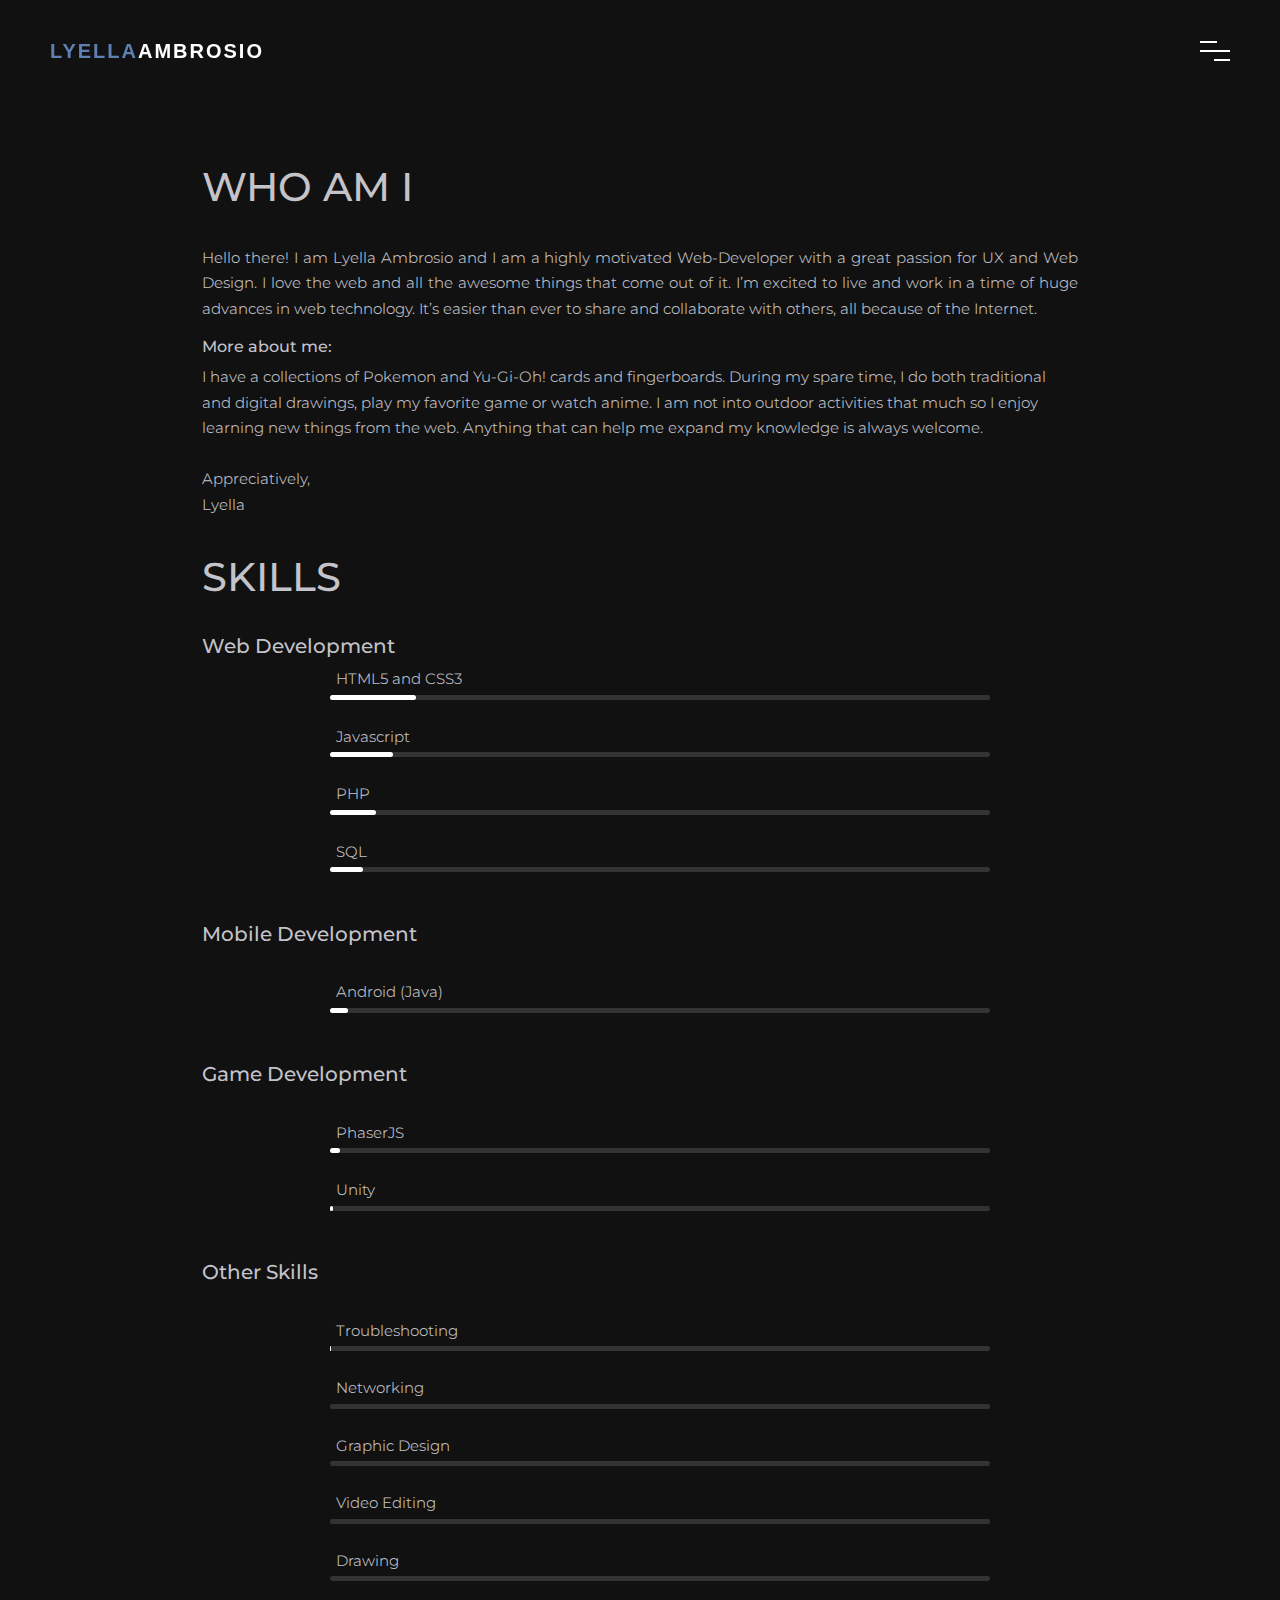
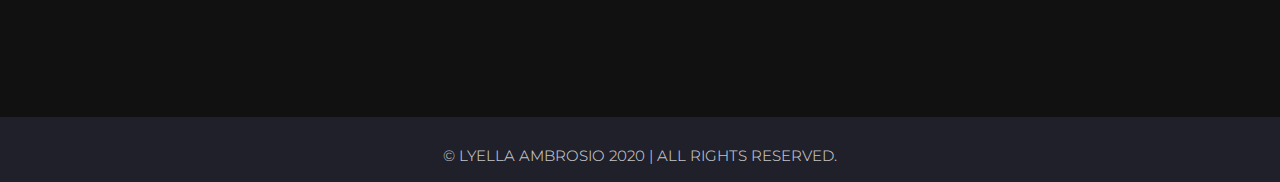
<file: lyellaambrosio.com/about.html>
<!DOCTYPE html>
<html lang="en" >
<head>
  <meta charset="UTF-8">
  <title>Lyella Ambrosio | Portfolio</title>
  <link rel='stylesheet' href='https://cdnjs.cloudflare.com/ajax/libs/twitter-bootstrap/4.1.3/css/bootstrap.min.css'>
  <link rel="stylesheet" href="https://cdnjs.cloudflare.com/ajax/libs/font-awesome/4.7.0/css/font-awesome.min.css">
  <link href="https://maxcdn.bootstrapcdn.com/font-awesome/4.6.3/css/font-awesome.min.css" rel="stylesheet">
  <link rel="stylesheet" href="./style.css">
  <link rel="stylesheet" href="./about.css">
  <link rel="stylesheet" href="./skills.css">
</head>
<body>
<!-- partial:index.partial.html -->
<header class="cd-header">
		<div class="header-wrapper">
			<div class="logo-wrap">
				<a href="#" class="hover-target"><span>Lyella</span>Ambrosio</a>
			</div>
			<div class="nav-but-wrap">
				<div class="menu-icon hover-target">
					<span class="menu-icon__line menu-icon__line-left"></span>
					<span class="menu-icon__line"></span>
					<span class="menu-icon__line menu-icon__line-right"></span>
				</div>					
			</div>					
		</div>				
	</header>

	<div class="nav">
		<div class="nav__content">
			<ul class="nav__list">
				<li class="nav__list-item active-nav"><a href="index.html" class="hover-target">home</a></li>
				<li class="nav__list-item"><a href="about.html" class="hover-target">about me</a></li>
				<li class="nav__list-item"><a href="works.html" class="hover-target">works	</a></li>
				<li class="nav__list-item"><a href="contact.html" class="hover-target">contact</a></li>
			</ul>
		</div>
	</div>		
	<br><br><br><br><br><br>
	<!-- main body content -->
	<div>
				<div  class="center">
					<h1>WHO AM I</h1>
					<br>
					<p style="text-align: justify;">
						Hello there! I am Lyella Ambrosio and I am a highly motivated Web-Developer
						with a great passion for UX and Web Design. I love the web and all the awesome things that come out of it.
						I’m excited to live and work in a time of huge advances in web technology.
						 It’s easier than ever to share and collaborate with others, all because of
						  the Internet.
					  </p>
					  <h6>More about me:</h6>
					  <p>
						I have a collections of Pokemon and Yu-Gi-Oh! cards and fingerboards. During my spare time, I do both traditional and digital drawings, play my favorite game or watch anime. I am not into outdoor activities that much so I enjoy learning new things from the web. Anything that can help me expand my knowledge is always welcome. 
						<br /> <br />
						Appreciatively,
						<br />
						Lyella
						</p>

				</div>
				 
				<div class="center">
					<h1>SKILLS</h1><hr>	
					<h5>Web Development</h5>	
					<ul id="skills">	
						<li>
							HTML5 and CSS3
							<div class="bar-container">
								<span class="bar" data-bar='{ "color": "#fff" }'>
									<span class="pct">85%</span>
								</span>
							</div>
						</li>
						<li>
							Javascript
							<div class="bar-container">
								<span class="bar" data-bar='{ "color": "#fff", "delay": 100 }'>
									<span class="pct">80%</span>
								</span>
							</div>
						</li>
							<li>
							PHP
							<div class="bar-container">
								<span class="bar" data-bar='{ "color": "#fff", "delay": 200 }'>
									<span class="pct">80%</span>
								</span>
							</div>
						</li>
						<li>
							SQL
							<div class="bar-container">
								<span class="bar" data-bar='{ "color": "#fff", "delay": 300 }'>
									<span class="pct">85%</span>
								</span>
							</div>
						</li>
					</ul>
					<br>
				<h5>Mobile Development</h5>	
				<br>
				<ul id="skills">
					<li>
						Android (Java)
						<div class="bar-container">
							<span class="bar" data-bar='{ "color": "#fff", "delay": 400 }'>
								<span class="pct">75%</span>
							</span>
						</div>
					</li>
				</ul>
				<br>
				<h5>Game Development</h5>	
				<br>
				<ul id="skills">
					<li>
						PhaserJS
						<div class="bar-container">
							<span class="bar" data-bar='{ "color": "#fff", "delay": 500 }'>
								<span class="pct">80%</span>
							</span>
						</div>
					</li>
					<li>
						Unity
						<div class="bar-container">
							<span class="bar" data-bar='{ "color": "#fff", "delay": 600 }'>
								<span class="pct">65%</span>
							</span>
						</div>
					</li>
				</ul>
				<br>
				<h5>Other Skills</h5>	
				<br>
				<ul id="skills">
					<li>
						Troubleshooting
						<div class="bar-container">
							<span class="bar" data-bar='{ "color": "#fff", "delay": 700 }'>
								<span class="pct">80%</span>
							</span>
						</div>
					</li>
					<li>
						Networking
						<div class="bar-container">
							<span class="bar" data-bar='{ "color": "#fff", "delay": 800 }'>
								<span class="pct">70%</span>
							</span>
						</div>
					</li>
					<li>
						Graphic Design
						<div class="bar-container">
							<span class="bar" data-bar='{ "color": "#fff", "delay": 900 }'>
								<span class="pct">75%</span>
							</span>
						</div>
					</li>
					<li>
					<li>
						Video Editing
						<div class="bar-container">
							<span class="bar" data-bar='{ "color": "#fff", "delay": 1000 }'>
								<span class="pct">70%</span>
							</span>
						</div>
					</li>
					<li>
					<li>
					<li>
						Drawing
						<div class="bar-container">
							<span class="bar" data-bar='{ "color": "#fff", "delay": 1100 }'>
								<span class="pct">80%</span>
							</span>
						</div>
					</li>
				</ul>
			  <div>
		</main> 
	  </div>
	</div>  
	<!-- end of body content -->
	<br><br>
	<div class='cursor' id="cursor"></div>
	<div class='cursor2' id="cursor2"></div>
	<div class='cursor3' id="cursor3"></div>
	<br><br>

<!-- footer -->
<footer>
	<br>  
<p>&copy; LYELLA AMBROSIO 2020 | ALL RIGHTS RESERVED.</p>
</footer>
<!-- partial -->
  <script src='https://cdnjs.cloudflare.com/ajax/libs/jquery/3.3.1/jquery.min.js'></script><script  src="./script.js"></script>
  </script>
</body>
</html>
</file>
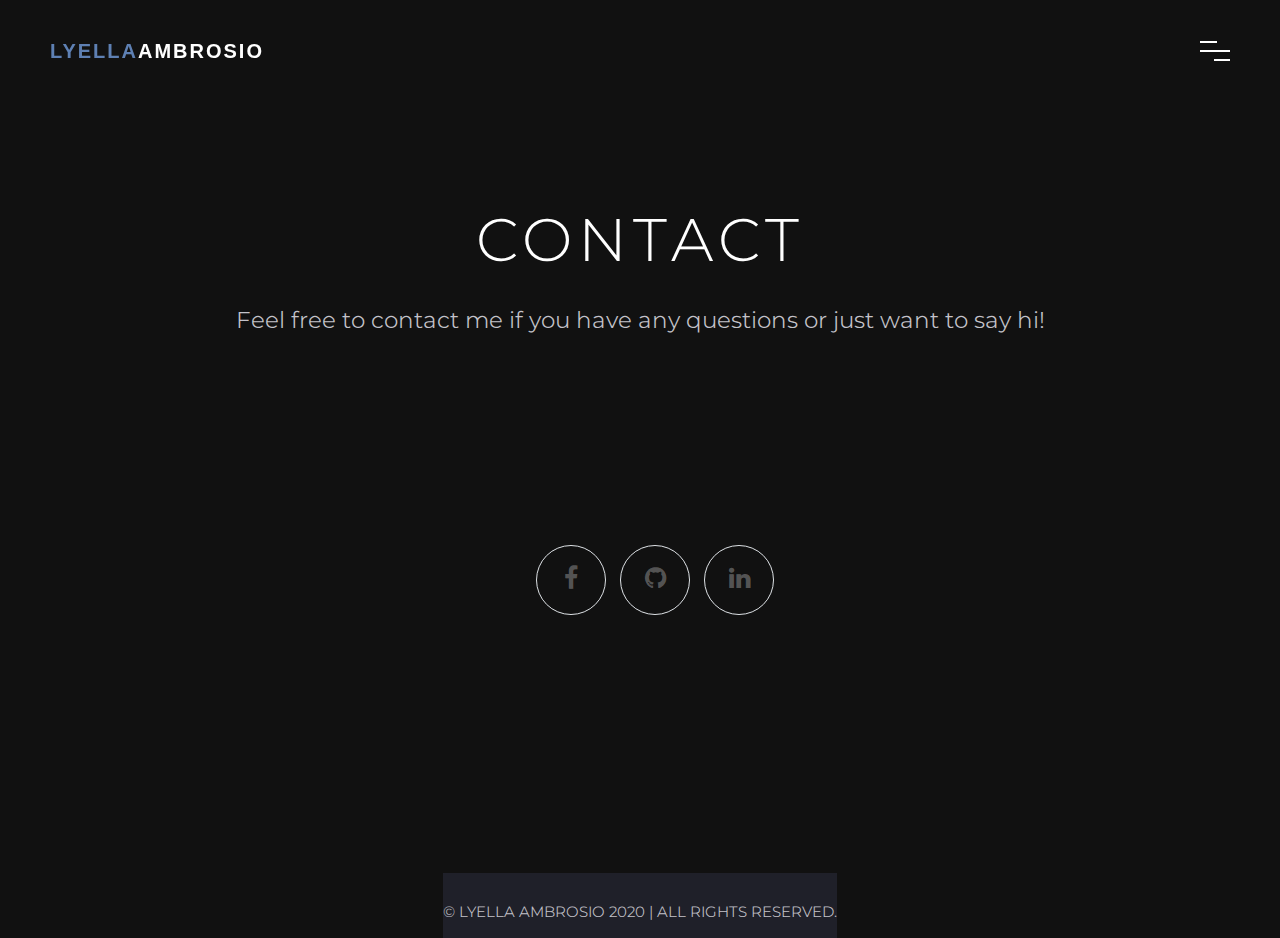
<file: lyellaambrosio.com/contact.html>
<!DOCTYPE html>
<html lang="en" >
<head>
  <meta charset="UTF-8">
  <title>Lyella Ambrosio | Portfolio</title>
  <link rel='stylesheet' href='https://cdnjs.cloudflare.com/ajax/libs/twitter-bootstrap/4.1.3/css/bootstrap.min.css'>
  <link rel="stylesheet" href="https://cdnjs.cloudflare.com/ajax/libs/font-awesome/4.7.0/css/font-awesome.min.css">
  <link href="https://maxcdn.bootstrapcdn.com/font-awesome/4.6.3/css/font-awesome.min.css" rel="stylesheet">
  <link rel="stylesheet" href="./style.css">
  <link rel="stylesheet" href="./contact.css">

</head>
<body>
<!-- partial:index.partial.html -->
<header class="cd-header">
		<div class="header-wrapper">
			<div class="logo-wrap">
				<a href="#" class="hover-target"><span>Lyella</span>Ambrosio</a>
			</div>
			<div class="nav-but-wrap">
				<div class="menu-icon hover-target">
					<span class="menu-icon__line menu-icon__line-left"></span>
					<span class="menu-icon__line"></span>
					<span class="menu-icon__line menu-icon__line-right"></span>
				</div>					
			</div>					
		</div>				
	</header>

	<div class="nav">
		<div class="nav__content">
			<ul class="nav__list">
				<li class="nav__list-item active-nav"><a href="index.html" class="hover-target">home</a></li>
				<li class="nav__list-item"><a href="about.html" class="hover-target">about me</a></li>
				<li class="nav__list-item"><a href="works.html" class="hover-target">works	</a></li>
				<li class="nav__list-item"><a href="contact.html" class="hover-target">contact</a></li>
			</ul>
		</div>
	</div>		
    <!-- main body -->
    <section id="contact">
        <br><br><br><br><br><br>
        <h1 class="section-header">CONTACT</h1>
        <p style="text-align: center;font-size: 1.5em;">Feel free to contact me if you have any questions or just want to say hi! </p>
        <div class="center">
            <div id="social">
              <ul>
                <li class="facebook">
                  <button class="border" onclick=" window.open('https://facebook.com/rewolfllaw','_blank')"><i class="fa fa-facebook"></i></button>
                </li>
            
                <li class="github">
                  <button class="border" onclick=" window.open('https://github.com/lyella','_blank')"><i class="fa fa-github"></i></button>
                </li>
            
                <li class="linkedin">
                  <button class="border" onclick=" window.open('https://linkedin.com/li/lyella','_blank')"><i class="fa fa-linkedin"></i></button>
                </li>
              </ul>
            </div>
              </div>
        </div>
      </section>   
    <!-- end main body -->
	<br><br>
	<div class='cursor' id="cursor"></div>
	<div class='cursor2' id="cursor2"></div>
	<div class='cursor3' id="cursor3"></div>
	<br><br><br><br>

<!-- footer -->
<footer>
    <footer>
        <br>  
    <p>&copy; LYELLA AMBROSIO 2020 | ALL RIGHTS RESERVED.</p>
    </footer>
</footer>
<!-- partial -->
  <script src='https://cdnjs.cloudflare.com/ajax/libs/jquery/3.3.1/jquery.min.js'></script><script  src="./script.js"></script>
  </script>
</body>
</html>
<!-- Feel free to contact me if you have any questions or just want to say hi! -->
</file>
<file: lyellaambrosio.com/style.css>
@import url('https://fonts.googleapis.com/css2?family=Montserrat:wght@400;900&display=swap');

body{
	font-family: 'Montserrat', sans-serif;
	font-weight: 350;
	font-size: 15px;
	line-height: 1.7;
	color: #c4c3ca;
	background-color: #111;
	overflow-x: hidden;
	-webkit-transition: all 300ms linear;
	transition: all 300ms linear;
}
a {
	cursor: pointer;
}
a:hover {
	text-decoration: none;
}

/* #Cursor
================================================== */

.cursor,
.cursor2,
.cursor3{
	position: fixed;
	border-radius: 50%;	
	transform: translateX(-50%) translateY(-50%);
	pointer-events: none;
	left: -100px;
	top: 50%;
	mix-blend-mode: difference;
	-webkit-transition: all 300ms linear;
	transition: all 300ms linear;
}
.cursor{
	background-color: #fff;
	height: 0;
	width: 0;
	z-index: 99999;
}
.cursor2,.cursor3{
	height: 36px;
	width: 36px;
	z-index:99998;
	-webkit-transition:all 0.3s ease-out;
	transition:all 0.3s ease-out
}
.cursor2.hover,
.cursor3.hover{
	-webkit-transform:scale(2) translateX(-25%) translateY(-25%);
	transform:scale(2) translateX(-25%) translateY(-25%);
	border:none
}
.cursor2{
	border: 2px solid #fff;
	box-shadow: 0 0 22px rgba(255, 255, 255, 0.6);
}
.cursor2.hover{
	background: rgba(255,255,255,1);
	box-shadow: 0 0 12px rgba(255, 255, 255, 0.2);
}

@media screen and (max-width: 1200px){
	.cursor,.cursor2,.cursor3{
		display: none
	}
}

/* #Primary style
================================================== */

.section {
    position: relative;
	width: 100%;
	display: block;
}
.over-hide{
	overflow: hidden;
}
.full-height {
	height: 100vh;
}

/* #Navigation
================================================== */
 
.cd-header{
    position: fixed;
	width:100%;
	top:0;
	left:0;
	z-index:100;
} 
.header-wrapper{
    position: relative;
	width: calc(100% - 100px);
	margin-left: 50px;
} 
.logo-wrap {
	position: absolute;
	display:block;
	left:0;
	top: 40px;
	cursor: pointer;
}
.logo-wrap a {
	cursor: pointer;
	font-family: 'Anton', sans-serif;
	font-weight: 900;
	font-size: 20px;
	line-height: 20px;
	text-transform: uppercase;
	letter-spacing: 2px;
	color: #fff;
	transition : all 0.3s ease-out;
}
.logo-wrap a span{ 
	color: #5e80b3;
}
.logo-wrap a:hover {
	opacity: 0.9;
}
.nav-but-wrap{ 
	position: relative;
	display: inline-block;
	float: right;
	padding-left: 15px;
	padding-top: 15px;
	margin-top: 26px;
	transition : all 0.3s ease-out;
}
.menu-icon {
	height: 30px;
	width: 30px;
	position: relative;
	z-index: 2;
	cursor: pointer;
	display: block;
}
.menu-icon__line {
	height: 2px;
	width: 30px;
	display: block;
	background-color: #fff;
	margin-bottom: 7px;
	cursor: pointer;
	-webkit-transition: background-color .5s ease, -webkit-transform .2s ease;
	transition: background-color .5s ease, -webkit-transform .2s ease;
	transition: transform .2s ease, background-color .5s ease;
	transition: transform .2s ease, background-color .5s ease, -webkit-transform .2s ease;
}
.menu-icon__line-left {
	width: 16.5px;
	-webkit-transition: all 200ms linear;
	transition: all 200ms linear;
}
.menu-icon__line-right {
	width: 16.5px;
	float: right;
	-webkit-transition: all 200ms linear;
	-moz-transition: all 200ms linear;
	-o-transition: all 200ms linear;
	-ms-transition: all 200ms linear;
	transition: all 200ms linear;
}
.menu-icon:hover .menu-icon__line-left,
.menu-icon:hover .menu-icon__line-right {
	width: 30px;
}
.nav {
	position: fixed;
	z-index: 98;
}
.nav:before, .nav:after {
	content: "";
	position: fixed;
	width: 100vw;
	height: 100vh;
	background: rgba(20, 21, 26,0.6);
	border-bottom-left-radius: 200%;
	z-index: -1;
	-webkit-transition: -webkit-transform cubic-bezier(0.77, 0, 0.175, 1) 0.6s, border-radius linear 0.8s;
	transition: -webkit-transform cubic-bezier(0.77, 0, 0.175, 1) 0.6s, border-radius linear 0.8s;
	transition: transform cubic-bezier(0.77, 0, 0.175, 1) 0.6s, border-radius linear 0.8s;
	transition: transform cubic-bezier(0.77, 0, 0.175, 1) 0.6s, -webkit-transform cubic-bezier(0.77, 0, 0.175, 1) 0.6s, border-radius linear 0.8s;
	-webkit-transform: translateX(100%) translateY(-100%);
          transform: translateX(100%) translateY(-100%);
}
.nav:after {
	background: rgba(9,9,12,1);
	-webkit-transition-delay: 0s;
          transition-delay: 0s;
}
.nav:before {
	-webkit-transition-delay: .2s;
          transition-delay: .2s;
}
.nav__content {
	position: fixed;
	visibility: hidden;
	top: 50%;
	margin-top: 20px;
	-webkit-transform: translate(0%, -50%);
          transform: translate(0%, -50%);
	width: 100%;
	text-align: center;
}
.nav__list {
	position: relative;
	padding: 0;
	margin: 0;
	z-index: 2;
}
.nav__list-item {
	position: relative;
	display: block;
	-webkit-transition-delay: 0.8s;
          transition-delay: 0.8s;
	opacity: 0;
	text-align: center;
	color: #fff;
	overflow: hidden; 
	font-family: 'Montserrat', sans-serif;
	font-size: 8vh;
	font-weight: 900;
	line-height: 1.15;
	letter-spacing: 3px;
	-webkit-transform: translate(100px, 0%);
          transform: translate(100px, 0%);
	-webkit-transition: opacity .2s ease, -webkit-transform .3s ease;
	transition: opacity .2s ease, -webkit-transform .3s ease;
	transition: opacity .2s ease, transform .3s ease;
	transition: opacity .2s ease, transform .3s ease, -webkit-transform .3s ease;
	margin-top: 0;
	margin-bottom: 0;
}
.nav__list-item a{ 
	position: relative;
	text-decoration: none;
	color: rgba(255,255,255,0.6);
	overflow: hidden; 
	cursor: pointer;
	padding-left: 5px;
	padding-right: 5px;
	font-weight: 900;
	z-index: 2;
	display: inline-block;
	text-transform: uppercase;
    -webkit-transition: all 200ms linear;
    transition: all 200ms linear; 
}
.nav__list-item a:after{ 
	position: absolute;
	content: '';
	top: 50%;
	margin-top: -2px;
	left: 50%;
	width: 0;
	height: 0;
	opacity: 0;
	background-color: #779ecb ;
	z-index: 1;
    -webkit-transition: all 200ms linear;
    transition: all 200ms linear; 
}
.nav__list-item a:hover:after{ 
	height: 4px;
	opacity: 1;
	left: 0;
	width: 100%;
}
.nav__list-item a:hover{
	color: rgba(255,255,255,1);
}
.nav__list-item.active-nav a{
	color: rgba(255,255,255,1);
}
.nav__list-item.active-nav a:after{ 
	height: 4px;
	opacity: 1;
	left: 0;
	width: 100%;
}
body.nav-active .nav__content {
	visibility: visible;
}
body.nav-active .menu-icon__line {
	background-color: #fff;
	-webkit-transform: translate(0px, 0px) rotate(-45deg);
          transform: translate(0px, 0px) rotate(-45deg);
}
body.nav-active .menu-icon__line-left {
	width: 15px;
	-webkit-transform: translate(2px, 4px) rotate(45deg);
          transform: translate(2px, 4px) rotate(45deg);
}
body.nav-active .menu-icon__line-right {
	width: 15px;
	float: right;
	-webkit-transform: translate(-3px, -3.5px) rotate(45deg);
          transform: translate(-3px, -3.5px) rotate(45deg);
}
body.nav-active .menu-icon:hover .menu-icon__line-left,
body.nav-active .menu-icon:hover .menu-icon__line-right {
	width: 15px;
}
body.nav-active .nav {
	visibility: visible;
}
body.nav-active .nav:before, body.nav-active .nav:after {
	-webkit-transform: translateX(0%) translateY(0%);
          transform: translateX(0%) translateY(0%);
	border-radius: 0;
}
body.nav-active .nav:after {
	-webkit-transition-delay: .1s;
          transition-delay: .1s;
}
body.nav-active .nav:before {
	-webkit-transition-delay: 0s;
          transition-delay: 0s;
}
body.nav-active .nav__list-item {
	opacity: 1;
	-webkit-transform: translateX(0%);
          transform: translateX(0%);
	-webkit-transition: opacity .3s ease, color .3s ease, -webkit-transform .3s ease;
	transition: opacity .3s ease, color .3s ease, -webkit-transform .3s ease;
	transition: opacity .3s ease, transform .3s ease, color .3s ease;
	transition: opacity .3s ease, transform .3s ease, color .3s ease, -webkit-transform .3s ease;
}
body.nav-active .nav__list-item:nth-child(0) {
	-webkit-transition-delay: 0.7s;
          transition-delay: 0.7s;
}
body.nav-active .nav__list-item:nth-child(1) {
	-webkit-transition-delay: 0.8s;
          transition-delay: 0.8s;
}
body.nav-active .nav__list-item:nth-child(2) {
	-webkit-transition-delay: 0.9s;
          transition-delay: 0.9s;
}
body.nav-active .nav__list-item:nth-child(3) {
	-webkit-transition-delay: 1s;
          transition-delay: 1s;
}
body.nav-active .nav__list-item:nth-child(4) {
	-webkit-transition-delay: 1.1s;
          transition-delay: 1.1s;
}
body.nav-active .nav__list-item:nth-child(5) {
	-webkit-transition-delay: 1.2s;
          transition-delay: 1.2s;
}
body.nav-active .nav__list-item:nth-child(6) {
	-webkit-transition-delay: 1.3s;
          transition-delay: 1.3s;
}
body.nav-active .nav__list-item:nth-child(7) {
	-webkit-transition-delay: 1.4s;
          transition-delay: 1.4s;
}
body.nav-active .nav__list-item:nth-child(8) {
	-webkit-transition-delay: 1.5s;
          transition-delay: 1.5s;
}
body.nav-active .nav__list-item:nth-child(9) {
	-webkit-transition-delay: 1.6s;
          transition-delay: 1.6s;
}
body.nav-active .nav__list-item:nth-child(10) {
	-webkit-transition-delay: 1.7s;
          transition-delay: 1.7s;
}

.switch-wrap {
	position: absolute;
	top: 95%;
	z-index: 10;
    transform: translateY(-50%);
	width: 100%;
	-webkit-transition: all 500ms linear;
	transition: all 500ms linear; 
	margin: 0 auto;
	text-align: center;
}
.switch-wrap h1 {
	font-weight: 900;
	font-size: 46px;
	line-height: 1;
	color: #fff;
	text-align: center;
	text-transform: uppercase;
	margin-bottom: 40px;
	-webkit-transition: all 300ms linear;
	transition: all 300ms linear; 
}
@media screen and (max-width: 580px){
  .switch-wrap h1 {
    font-size: 32px;
  }
}
.switch-wrap p {
	font-weight: 600;
	font-size: 14px;
	letter-spacing: 1px;
	line-height: 1;
	color: #5e80b3;
	text-align: center;
	margin-top: 15px;
}
.switch-wrap p span {
	position: relative;
}
.switch-wrap p span:before {
	position: absolute;
	content: '';
	width: 100%;
	height: 2px;
	background-color: #fff;
	left: 0;
	bottom: -4px;
	-webkit-transition: all 300ms linear;
	transition: all 300ms linear; 
}
.switch-wrap p span:nth-child(2):before {
	opacity: 0;
}
#switch,
#circle {
	cursor: pointer;
	-webkit-transition: all 300ms linear;
	transition: all 300ms linear; 
} 
#switch {
	width: 60px;
	height: 8px;
	margin: 0 auto;
	text-align: center;
	border: 2px solid #000;
	border-radius: 27px;
	background: #fff;
	position: relative;
	display: inline-block;
}
#circle {
	position: absolute;
	top: -11px;
	left: -13px;
	width: 26px;
	height: 26px;
	border-radius: 50%;
	box-shadow: 0 4px 4px rgba(26,53,71,0.25), 0 0 0 1px rgba(26,53,71,0.07);
	background: #fff;
}
.switched {
	border-color: #5e80b3 !important;
	background: #000 !important;
}
.switched #circle {
	left: 43px;
	background: #000;
}

/* #Light
================================================== */

body.light{
	background-color: #fff;
}
body.light .cursor,
body.light .cursor2,
body.light .cursor3{
	mix-blend-mode: normal;
}
body.light .cursor2{
	border: 2px solid #1f2029;
	box-shadow: 0 0 4px rgba(0, 0, 0, 0.1);
}
body.light .cursor2.hover{
	background: rgba(0,0,0,0.06);
	box-shadow: 0 0 2px rgba(0, 0, 0, 0.1);
	border-color: transparent;
}
body.light .logo-wrap a {
	color: #1f2029;
}
body.light .menu-icon__line {
	background-color: #1f2029;
}
body.light .nav:before {
	background: rgba(235, 235, 235,0.6);
}
body.light .nav:after {
	background: rgba(250,250,250,1);
}
body.light .nav__list-item a{ 
	color: rgba(0,0,0,0.6); 
}
body.light .nav__list-item a:hover{
	color: #1f2029;
}
body.light .nav__list-item.active-nav a{
	color: #1f2029;
}
body.light .switch-wrap h1 {
	color: #000;
}
body.light .switch-wrap p span:nth-child(2):before {
	opacity: 1;
	background-color: #000;
}
body.light .switch-wrap p span:nth-child(1):before {
	opacity: 0;
}
body.light  .middle p {
	color: #000000;
}

.link-to-portfolio:hover {
    opacity: 0.8;
    border-radius: 50%;
    box-shadow: 0 0 0 20px rgba(255,255,255,.1);
}

/* typing effect */
p.middle{
	font-family: 'Montserrat', sans-serif;
	font-weight: bolder;
	font-size: 7em;
	color: #ffffff;
}
div.middle{
	top:40%;
	right:0;
	bottom:0;
	left:0;
	position:relative;
	margin:auto;
	height:120px;
	width:100%;
	text-align:center;
  }
  .text-type-animation{
	text-transform:uppercase;
	font-size:45px;
	
  }
  .txt-rotate{
	color:grey;
  }


/* footer */
footer {
background-color: #1f2029;	
height:65px; 
text-align: center;
}
</file>
<file: lyellaambrosio.com/about.css>
.center {
      margin: auto;
      width: 70%;
      padding: 10px;
    }
  @media screen and (max-width: 1070px) {
    div.all-wrap, nav {
      width: 600px;
    }
  
    .about-me.move-n-hide {
      margin-left: -720px;
    }
  }
  @media screen and (max-width: 800px) {
    div.all-wrap {
      width: 100%;
      padding: 2rem 30px;
      box-sizing: border-box;
      white-space: normal;
    }
  
    nav {
      display: none;
      margin-left: 0;
      margin-top: 0;
    }
  
    .contact {
      margin-left: 0;
      margin-top: 2rem;
      margin-bottom: 2rem;
    }
  }
  @media screen and (max-width: 645px) {
    .main-content {
      padding: 0rem;
    }
  
    div.all-wrap {
      text-align: center;
    }
  
    .info {
      width: 100%;
      margin-top: 0.5rem;
      padding-left: 0;
      text-align: left;
      padding: 0 1rem 1rem;
    }
  
    .egw {
      width: 130px;
      height: 130px;
      margin: 0 auto;
      border-radius: 50%;
      float: none;
      display: block;
      overflow: hidden;
      border: 2px solid #fff;
      box-shadow: 0 0 5px rgba(0, 0, 0, 0.2);
    }
  
    .egw img {
      margin-top: -23px;
      margin-left: -1px;
    }
  
    .personal-interest {
      margin-top: 1rem;
    }
  }
  @media screen and (max-width: 480px) {
    div.all-wrap {
      padding-left: 10px;
      padding-right: 10px;
    }
  }
  @media screen and (max-width: 360px) {
    div.all-wrap {
      padding-left: 0;
      padding-right: 0;
    }
  }
</file>
<file: lyellaambrosio.com/skills.css>
ul {
	list-style-type: none;
  }
  
  #skills {
	margin: 0 auto;
	width: 80%;
	max-width: 960px;
  }
  #skills li {
	position: relative;
	margin-bottom: 32px;
	padding-left: 6px;
  }
  #skills li .bar-container,
  #skills li .bar {
	position: absolute;
	left: 0;
	height: 5px;
	border-radius: 5px;
	content: "";
  }
  #skills li .bar-container {
	bottom: -8px;
	width: 100%;
	background-color: #333;
	text-align: right;
  }
  #skills li .bar-container .bar {
	top: 0;
  }
  #skills li .bar-container .pct {
	position: absolute;
	top: -19px;
	right: 0;
	opacity: 0;
	transition: opacity 0.3s linear;
  }
</file>
<file: lyellaambrosio.com/contact.css>
@import url('https://fonts.googleapis.com/css2?family=Montserrat:wght@400;900&display=swap');
*
{
    margin: 0;
    padding: 0;
    box-sizing: border-box;
}
body {
    margin: 0;
    padding: 0;
    font-family: 'Montserrat', sans-serif;
    place-items: center;
    height:100%;
    width:100%;
  }
  
  #contact {
    font-family: 'Montserrat', sans-serif;
    width: 100%;
    height: 80vh;
    background-color: #111;
    overflow: hidden;
    padding-bottom: 200px;
  }
  
  .section-header {
    text-align: center;
    margin: 0 auto;
    padding-top: 50px;
    margin-bottom: 50px;
    font: 300 60px 'Montserrat', sans-serif;
    letter-spacing: 6px;
    color: #fff;
    margin-bottom: 25px;
  }
  
/* icons */

  .center {
    display: table;
    width: 100%;
    height: 50vh;
  }
  
  #social {
    display: table-cell;
    vertical-align: middle;
  }
  
  #social ul {
    text-align: center;
    padding-left: 0px;
    margin: 0 auto;
  }
  
  #social li {
    display: inline-block;
    list-style-type: none;
    margin-left: 30px;
  }
  
  /** Facebook **/
    
  .facebook {
    width: 50px;
    height: 50px;
  }
  
  .facebook .border {
    background: transparent;
    outline: none;
    color:rgba(255,255,255, 0.3);
    width: 70px;
    height: 70px;
    -webkit-border-radius: 100px;
    -moz-border-radius: 100px;
    border-radius: 100px;
    border: 2px solid rgba(255,255,255, 0.3);
    transition: all .2s ease-in-out;
  }
  
  .facebook .border:hover {
    background: #3B5998;
    border-color: #436AAF;
    color: rgba(255,255,255, 0.9);
    transform: scale(1.2);
  }
  
  .fa.fa-facebook {
    font-size: 25px;
  }
  

  /** Twitter **/
  
  .github {
    width: 50px;
    height: 50px;
  }
  
  .github .border {
    background: transparent;
    outline: none;
    color:rgba(255,255,255, 0.3);
    width: 70px;
    height: 70px;
    -webkit-border-radius: 100px;
    -moz-border-radius: 100px;
    border-radius: 100px;
    border: 2px solid rgba(255,255,255, 0.3);
    transition: all .2s ease-in-out;
  }
  
  .github .border:hover {
    background: #a46abb;
    border-color: #be53b9;
    color: rgba(255,255,255, 0.9);
    transform: scale(1.2);
  }
  
  .fa.fa-github {
    font-size: 25px;
  }
  
  /** Linkedin **/
  
  .linkedin {
    width: 70px;
    height: 70px;
  }
  
  .linkedin .border {
    background: transparent;
    outline: none;
    color:rgba(255,255,255, 0.3);
    width: 70px;
    height: 70px;
    -webkit-border-radius: 100px;
    -moz-border-radius: 100px;
    border-radius: 100px;
    border: 2px solid rgba(255,255,255, 0.3);
    transition: all .2s ease-in-out;
  }
  
  .linkedin .border:hover {
    background: #517fa4;
    border-color: #7495af;
    color: rgba(255,255,255, 0.9);
    transform: scale(1.2);
  }
  
  .fa.fa-linkedin {
    font-size: 25px;
  }
</file>
